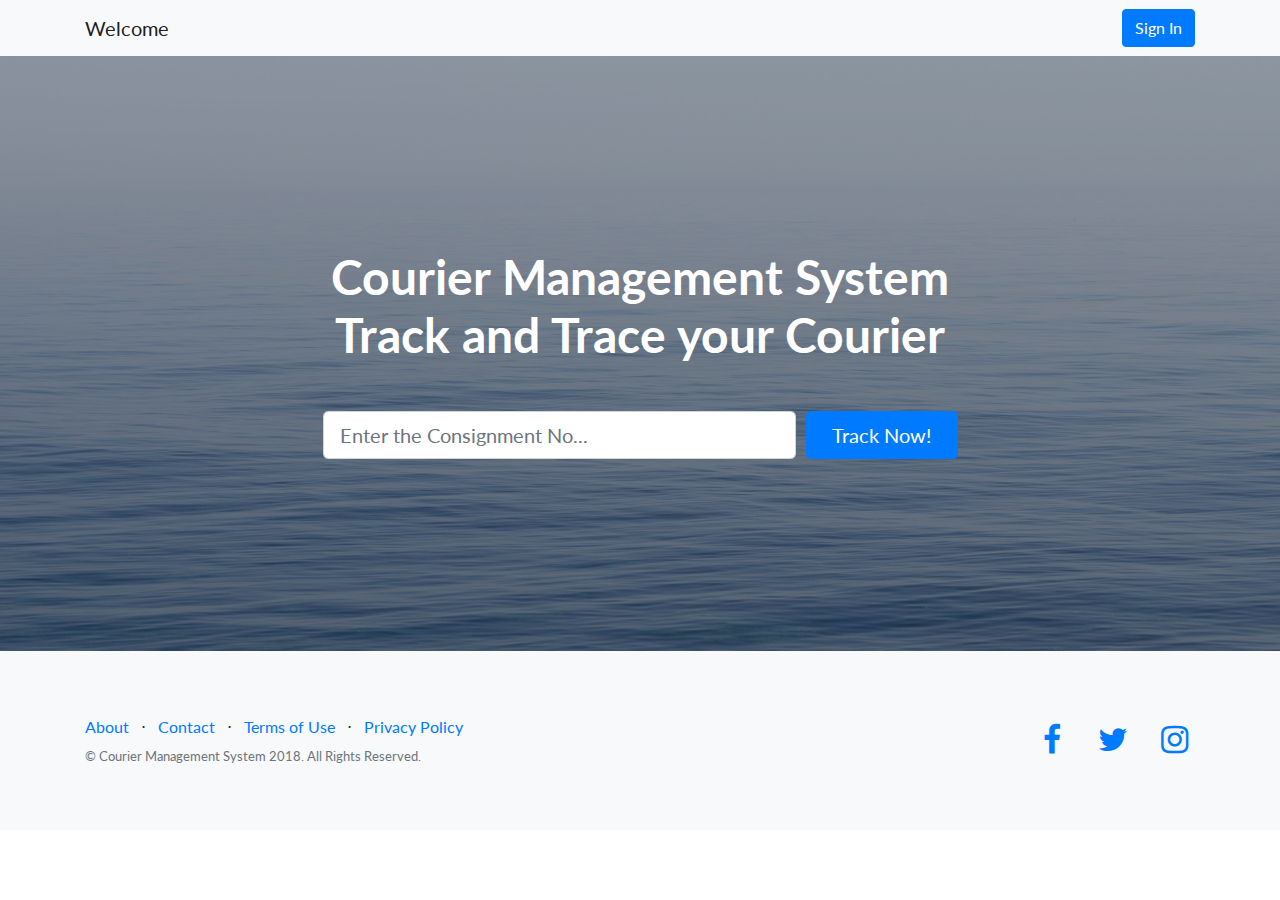
<file: index.html>
<!DOCTYPE html>
<html lang="en">

  <head>

    <meta charset="utf-8">
    <meta name="viewport" content="width=device-width, initial-scale=1, shrink-to-fit=no">
    <meta name="description" content="">
    <meta name="author" content="">

    <title>CMS | Home</title>

    <!-- Bootstrap core CSS -->
    <link href="vendor/bootstrap/css/bootstrap.min.css" rel="stylesheet">

    <!-- Custom fonts for this template -->
    <link href="vendor/font-awesome/css/font-awesome.min.css" rel="stylesheet" type="text/css">
    <link href="vendor/simple-line-icons/css/simple-line-icons.css" rel="stylesheet" type="text/css">
    <link href="https://fonts.googleapis.com/css?family=Lato:300,400,700,300italic,400italic,700italic" rel="stylesheet" type="text/css">

    <!-- Custom styles for this template -->
    <link href="css/landing-page.min.css" rel="stylesheet">

  </head>

  <body>

    <!-- Navigation -->
    <nav class="navbar navbar-light bg-light static-top">
      <div class="container">
        <a class="navbar-brand" href="#">Welcome</a>
        <a class="btn btn-primary" href="login.php">Sign In</a>
      </div>
    </nav>

    <!-- Masthead -->
    <header class="masthead text-white text-center">
      <div class="overlay"></div>
      <div class="container">
        <div class="row">
          <div class="col-xl-9 mx-auto">
            <h1 class="mb-5">Courier Management System <br>Track and Trace your Courier</h1>
          </div>
          <div class="col-md-10 col-lg-8 col-xl-7 mx-auto">
            <form>
              <div class="form-row">
                <div class="col-12 col-md-9 mb-2 mb-md-0">
                  <input type="email" class="form-control form-control-lg" placeholder="Enter the Consignment No...">
                </div>
                <div class="col-12 col-md-3">
                  <button type="submit" class="btn btn-block btn-lg btn-primary">Track Now!</button>
                </div>
              </div>
            </form>
          </div>
        </div>
      </div>
    </header>

    <!-- Footer -->
    <footer class="footer bg-light">
      <div class="container">
        <div class="row">
          <div class="col-lg-6 h-100 text-center text-lg-left my-auto">
            <ul class="list-inline mb-2">
              <li class="list-inline-item">
                <a href="#">About</a>
              </li>
              <li class="list-inline-item">&sdot;</li>
              <li class="list-inline-item">
                <a href="#">Contact</a>
              </li>
              <li class="list-inline-item">&sdot;</li>
              <li class="list-inline-item">
                <a href="#">Terms of Use</a>
              </li>
              <li class="list-inline-item">&sdot;</li>
              <li class="list-inline-item">
                <a href="#">Privacy Policy</a>
              </li>
            </ul>
            <p class="text-muted small mb-4 mb-lg-0">&copy; Courier Management System 2018. All Rights Reserved.</p>
          </div>
          <div class="col-lg-6 h-100 text-center text-lg-right my-auto">
            <ul class="list-inline mb-0">
              <li class="list-inline-item mr-3">
                <a href="#">
                  <i class="fa fa-facebook fa-2x fa-fw"></i>
                </a>
              </li>
              <li class="list-inline-item mr-3">
                <a href="#">
                  <i class="fa fa-twitter fa-2x fa-fw"></i>
                </a>
              </li>
              <li class="list-inline-item">
                <a href="#">
                  <i class="fa fa-instagram fa-2x fa-fw"></i>
                </a>
              </li>
            </ul>
          </div>
        </div>
      </div>
    </footer>

    <!-- Bootstrap core JavaScript -->
    <script src="vendor/jquery/jquery.min.js"></script>
    <script src="vendor/bootstrap/js/bootstrap.bundle.min.js"></script>

  </body>

</html>
</file>
<file: vendor/simple-line-icons/css/simple-line-icons.css>
@font-face {
  font-family: 'simple-line-icons';
  src: url('../fonts/Simple-Line-Icons.eot?v=2.4.0');
  src: url('../fonts/Simple-Line-Icons.eot?v=2.4.0#iefix') format('embedded-opentype'), url('../fonts/Simple-Line-Icons.woff2?v=2.4.0') format('woff2'), url('../fonts/Simple-Line-Icons.ttf?v=2.4.0') format('truetype'), url('../fonts/Simple-Line-Icons.woff?v=2.4.0') format('woff'), url('../fonts/Simple-Line-Icons.svg?v=2.4.0#simple-line-icons') format('svg');
  font-weight: normal;
  font-style: normal;
}
/*
 Use the following CSS code if you want to have a class per icon.
 Instead of a list of all class selectors, you can use the generic [class*="icon-"] selector, but it's slower:
*/
.icon-user,
.icon-people,
.icon-user-female,
.icon-user-follow,
.icon-user-following,
.icon-user-unfollow,
.icon-login,
.icon-logout,
.icon-emotsmile,
.icon-phone,
.icon-call-end,
.icon-call-in,
.icon-call-out,
.icon-map,
.icon-location-pin,
.icon-direction,
.icon-directions,
.icon-compass,
.icon-layers,
.icon-menu,
.icon-list,
.icon-options-vertical,
.icon-options,
.icon-arrow-down,
.icon-arrow-left,
.icon-arrow-right,
.icon-arrow-up,
.icon-arrow-up-circle,
.icon-arrow-left-circle,
.icon-arrow-right-circle,
.icon-arrow-down-circle,
.icon-check,
.icon-clock,
.icon-plus,
.icon-minus,
.icon-close,
.icon-event,
.icon-exclamation,
.icon-organization,
.icon-trophy,
.icon-screen-smartphone,
.icon-screen-desktop,
.icon-plane,
.icon-notebook,
.icon-mustache,
.icon-mouse,
.icon-magnet,
.icon-energy,
.icon-disc,
.icon-cursor,
.icon-cursor-move,
.icon-crop,
.icon-chemistry,
.icon-speedometer,
.icon-shield,
.icon-screen-tablet,
.icon-magic-wand,
.icon-hourglass,
.icon-graduation,
.icon-ghost,
.icon-game-controller,
.icon-fire,
.icon-eyeglass,
.icon-envelope-open,
.icon-envelope-letter,
.icon-bell,
.icon-badge,
.icon-anchor,
.icon-wallet,
.icon-vector,
.icon-speech,
.icon-puzzle,
.icon-printer,
.icon-present,
.icon-playlist,
.icon-pin,
.icon-picture,
.icon-handbag,
.icon-globe-alt,
.icon-globe,
.icon-folder-alt,
.icon-folder,
.icon-film,
.icon-feed,
.icon-drop,
.icon-drawer,
.icon-docs,
.icon-doc,
.icon-diamond,
.icon-cup,
.icon-calculator,
.icon-bubbles,
.icon-briefcase,
.icon-book-open,
.icon-basket-loaded,
.icon-basket,
.icon-bag,
.icon-action-undo,
.icon-action-redo,
.icon-wrench,
.icon-umbrella,
.icon-trash,
.icon-tag,
.icon-support,
.icon-frame,
.icon-size-fullscreen,
.icon-size-actual,
.icon-shuffle,
.icon-share-alt,
.icon-share,
.icon-rocket,
.icon-question,
.icon-pie-chart,
.icon-pencil,
.icon-note,
.icon-loop,
.icon-home,
.icon-grid,
.icon-graph,
.icon-microphone,
.icon-music-tone-alt,
.icon-music-tone,
.icon-earphones-alt,
.icon-earphones,
.icon-equalizer,
.icon-like,
.icon-dislike,
.icon-control-start,
.icon-control-rewind,
.icon-control-play,
.icon-control-pause,
.icon-control-forward,
.icon-control-end,
.icon-volume-1,
.icon-volume-2,
.icon-volume-off,
.icon-calendar,
.icon-bulb,
.icon-chart,
.icon-ban,
.icon-bubble,
.icon-camrecorder,
.icon-camera,
.icon-cloud-download,
.icon-cloud-upload,
.icon-envelope,
.icon-eye,
.icon-flag,
.icon-heart,
.icon-info,
.icon-key,
.icon-link,
.icon-lock,
.icon-lock-open,
.icon-magnifier,
.icon-magnifier-add,
.icon-magnifier-remove,
.icon-paper-clip,
.icon-paper-plane,
.icon-power,
.icon-refresh,
.icon-reload,
.icon-settings,
.icon-star,
.icon-symbol-female,
.icon-symbol-male,
.icon-target,
.icon-credit-card,
.icon-paypal,
.icon-social-tumblr,
.icon-social-twitter,
.icon-social-facebook,
.icon-social-instagram,
.icon-social-linkedin,
.icon-social-pinterest,
.icon-social-github,
.icon-social-google,
.icon-social-reddit,
.icon-social-skype,
.icon-social-dribbble,
.icon-social-behance,
.icon-social-foursqare,
.icon-social-soundcloud,
.icon-social-spotify,
.icon-social-stumbleupon,
.icon-social-youtube,
.icon-social-dropbox,
.icon-social-vkontakte,
.icon-social-steam {
  font-family: 'simple-line-icons';
  speak: none;
  font-style: normal;
  font-weight: normal;
  font-variant: normal;
  text-transform: none;
  line-height: 1;
  /* Better Font Rendering =========== */
  -webkit-font-smoothing: antialiased;
  -moz-osx-font-smoothing: grayscale;
}
.icon-user:before {
  content: "\e005";
}
.icon-people:before {
  content: "\e001";
}
.icon-user-female:before {
  content: "\e000";
}
.icon-user-follow:before {
  content: "\e002";
}
.icon-user-following:before {
  content: "\e003";
}
.icon-user-unfollow:before {
  content: "\e004";
}
.icon-login:before {
  content: "\e066";
}
.icon-logout:before {
  content: "\e065";
}
.icon-emotsmile:before {
  content: "\e021";
}
.icon-phone:before {
  content: "\e600";
}
.icon-call-end:before {
  content: "\e048";
}
.icon-call-in:before {
  content: "\e047";
}
.icon-call-out:before {
  content: "\e046";
}
.icon-map:before {
  content: "\e033";
}
.icon-location-pin:before {
  content: "\e096";
}
.icon-direction:before {
  content: "\e042";
}
.icon-directions:before {
  content: "\e041";
}
.icon-compass:before {
  content: "\e045";
}
.icon-layers:before {
  content: "\e034";
}
.icon-menu:before {
  content: "\e601";
}
.icon-list:before {
  content: "\e067";
}
.icon-options-vertical:before {
  content: "\e602";
}
.icon-options:before {
  content: "\e603";
}
.icon-arrow-down:before {
  content: "\e604";
}
.icon-arrow-left:before {
  content: "\e605";
}
.icon-arrow-right:before {
  content: "\e606";
}
.icon-arrow-up:before {
  content: "\e607";
}
.icon-arrow-up-circle:before {
  content: "\e078";
}
.icon-arrow-left-circle:before {
  content: "\e07a";
}
.icon-arrow-right-circle:before {
  content: "\e079";
}
.icon-arrow-down-circle:before {
  content: "\e07b";
}
.icon-check:before {
  content: "\e080";
}
.icon-clock:before {
  content: "\e081";
}
.icon-plus:before {
  content: "\e095";
}
.icon-minus:before {
  content: "\e615";
}
.icon-close:before {
  content: "\e082";
}
.icon-event:before {
  content: "\e619";
}
.icon-exclamation:before {
  content: "\e617";
}
.icon-organization:before {
  content: "\e616";
}
.icon-trophy:before {
  content: "\e006";
}
.icon-screen-smartphone:before {
  content: "\e010";
}
.icon-screen-desktop:before {
  content: "\e011";
}
.icon-plane:before {
  content: "\e012";
}
.icon-notebook:before {
  content: "\e013";
}
.icon-mustache:before {
  content: "\e014";
}
.icon-mouse:before {
  content: "\e015";
}
.icon-magnet:before {
  content: "\e016";
}
.icon-energy:before {
  content: "\e020";
}
.icon-disc:before {
  content: "\e022";
}
.icon-cursor:before {
  content: "\e06e";
}
.icon-cursor-move:before {
  content: "\e023";
}
.icon-crop:before {
  content: "\e024";
}
.icon-chemistry:before {
  content: "\e026";
}
.icon-speedometer:before {
  content: "\e007";
}
.icon-shield:before {
  content: "\e00e";
}
.icon-screen-tablet:before {
  content: "\e00f";
}
.icon-magic-wand:before {
  content: "\e017";
}
.icon-hourglass:before {
  content: "\e018";
}
.icon-graduation:before {
  content: "\e019";
}
.icon-ghost:before {
  content: "\e01a";
}
.icon-game-controller:before {
  content: "\e01b";
}
.icon-fire:before {
  content: "\e01c";
}
.icon-eyeglass:before {
  content: "\e01d";
}
.icon-envelope-open:before {
  content: "\e01e";
}
.icon-envelope-letter:before {
  content: "\e01f";
}
.icon-bell:before {
  content: "\e027";
}
.icon-badge:before {
  content: "\e028";
}
.icon-anchor:before {
  content: "\e029";
}
.icon-wallet:before {
  content: "\e02a";
}
.icon-vector:before {
  content: "\e02b";
}
.icon-speech:before {
  content: "\e02c";
}
.icon-puzzle:before {
  content: "\e02d";
}
.icon-printer:before {
  content: "\e02e";
}
.icon-present:before {
  content: "\e02f";
}
.icon-playlist:before {
  content: "\e030";
}
.icon-pin:before {
  content: "\e031";
}
.icon-picture:before {
  content: "\e032";
}
.icon-handbag:before {
  content: "\e035";
}
.icon-globe-alt:before {
  content: "\e036";
}
.icon-globe:before {
  content: "\e037";
}
.icon-folder-alt:before {
  content: "\e039";
}
.icon-folder:before {
  content: "\e089";
}
.icon-film:before {
  content: "\e03a";
}
.icon-feed:before {
  content: "\e03b";
}
.icon-drop:before {
  content: "\e03e";
}
.icon-drawer:before {
  content: "\e03f";
}
.icon-docs:before {
  content: "\e040";
}
.icon-doc:before {
  content: "\e085";
}
.icon-diamond:before {
  content: "\e043";
}
.icon-cup:before {
  content: "\e044";
}
.icon-calculator:before {
  content: "\e049";
}
.icon-bubbles:before {
  content: "\e04a";
}
.icon-briefcase:before {
  content: "\e04b";
}
.icon-book-open:before {
  content: "\e04c";
}
.icon-basket-loaded:before {
  content: "\e04d";
}
.icon-basket:before {
  content: "\e04e";
}
.icon-bag:before {
  content: "\e04f";
}
.icon-action-undo:before {
  content: "\e050";
}
.icon-action-redo:before {
  content: "\e051";
}
.icon-wrench:before {
  content: "\e052";
}
.icon-umbrella:before {
  content: "\e053";
}
.icon-trash:before {
  content: "\e054";
}
.icon-tag:before {
  content: "\e055";
}
.icon-support:before {
  content: "\e056";
}
.icon-frame:before {
  content: "\e038";
}
.icon-size-fullscreen:before {
  content: "\e057";
}
.icon-size-actual:before {
  content: "\e058";
}
.icon-shuffle:before {
  content: "\e059";
}
.icon-share-alt:before {
  content: "\e05a";
}
.icon-share:before {
  content: "\e05b";
}
.icon-rocket:before {
  content: "\e05c";
}
.icon-question:before {
  content: "\e05d";
}
.icon-pie-chart:before {
  content: "\e05e";
}
.icon-pencil:before {
  content: "\e05f";
}
.icon-note:before {
  content: "\e060";
}
.icon-loop:before {
  content: "\e064";
}
.icon-home:before {
  content: "\e069";
}
.icon-grid:before {
  content: "\e06a";
}
.icon-graph:before {
  content: "\e06b";
}
.icon-microphone:before {
  content: "\e063";
}
.icon-music-tone-alt:before {
  content: "\e061";
}
.icon-music-tone:before {
  content: "\e062";
}
.icon-earphones-alt:before {
  content: "\e03c";
}
.icon-earphones:before {
  content: "\e03d";
}
.icon-equalizer:before {
  content: "\e06c";
}
.icon-like:before {
  content: "\e068";
}
.icon-dislike:before {
  content: "\e06d";
}
.icon-control-start:before {
  content: "\e06f";
}
.icon-control-rewind:before {
  content: "\e070";
}
.icon-control-play:before {
  content: "\e071";
}
.icon-control-pause:before {
  content: "\e072";
}
.icon-control-forward:before {
  content: "\e073";
}
.icon-control-end:before {
  content: "\e074";
}
.icon-volume-1:before {
  content: "\e09f";
}
.icon-volume-2:before {
  content: "\e0a0";
}
.icon-volume-off:before {
  content: "\e0a1";
}
.icon-calendar:before {
  content: "\e075";
}
.icon-bulb:before {
  content: "\e076";
}
.icon-chart:before {
  content: "\e077";
}
.icon-ban:before {
  content: "\e07c";
}
.icon-bubble:before {
  content: "\e07d";
}
.icon-camrecorder:before {
  content: "\e07e";
}
.icon-camera:before {
  content: "\e07f";
}
.icon-cloud-download:before {
  content: "\e083";
}
.icon-cloud-upload:before {
  content: "\e084";
}
.icon-envelope:before {
  content: "\e086";
}
.icon-eye:before {
  content: "\e087";
}
.icon-flag:before {
  content: "\e088";
}
.icon-heart:before {
  content: "\e08a";
}
.icon-info:before {
  content: "\e08b";
}
.icon-key:before {
  content: "\e08c";
}
.icon-link:before {
  content: "\e08d";
}
.icon-lock:before {
  content: "\e08e";
}
.icon-lock-open:before {
  content: "\e08f";
}
.icon-magnifier:before {
  content: "\e090";
}
.icon-magnifier-add:before {
  content: "\e091";
}
.icon-magnifier-remove:before {
  content: "\e092";
}
.icon-paper-clip:before {
  content: "\e093";
}
.icon-paper-plane:before {
  content: "\e094";
}
.icon-power:before {
  content: "\e097";
}
.icon-refresh:before {
  content: "\e098";
}
.icon-reload:before {
  content: "\e099";
}
.icon-settings:before {
  content: "\e09a";
}
.icon-star:before {
  content: "\e09b";
}
.icon-symbol-female:before {
  content: "\e09c";
}
.icon-symbol-male:before {
  content: "\e09d";
}
.icon-target:before {
  content: "\e09e";
}
.icon-credit-card:before {
  content: "\e025";
}
.icon-paypal:before {
  content: "\e608";
}
.icon-social-tumblr:before {
  content: "\e00a";
}
.icon-social-twitter:before {
  content: "\e009";
}
.icon-social-facebook:before {
  content: "\e00b";
}
.icon-social-instagram:before {
  content: "\e609";
}
.icon-social-linkedin:before {
  content: "\e60a";
}
.icon-social-pinterest:before {
  content: "\e60b";
}
.icon-social-github:before {
  content: "\e60c";
}
.icon-social-google:before {
  content: "\e60d";
}
.icon-social-reddit:before {
  content: "\e60e";
}
.icon-social-skype:before {
  content: "\e60f";
}
.icon-social-dribbble:before {
  content: "\e00d";
}
.icon-social-behance:before {
  content: "\e610";
}
.icon-social-foursqare:before {
  content: "\e611";
}
.icon-social-soundcloud:before {
  content: "\e612";
}
.icon-social-spotify:before {
  content: "\e613";
}
.icon-social-stumbleupon:before {
  content: "\e614";
}
.icon-social-youtube:before {
  content: "\e008";
}
.icon-social-dropbox:before {
  content: "\e00c";
}
.icon-social-vkontakte:before {
  content: "\e618";
}
.icon-social-steam:before {
  content: "\e620";
}
</file>
<file: css/landing-page.min.css>
body{font-family:Lato,'Helvetica Neue',Helvetica,Arial,sans-serif}h1,h2,h3,h4,h5,h6{font-family:Lato,'Helvetica Neue',Helvetica,Arial,sans-serif;font-weight:700}header.masthead{position:relative;background-color:#343a40;background:url(../img/bg-masthead.jpg) no-repeat center center;-webkit-background-size:cover;-moz-background-size:cover;-o-background-size:cover;background-size:cover;padding-top:8rem;padding-bottom:8rem}header.masthead .overlay{position:absolute;background-color:#212529;height:100%;width:100%;top:0;left:0;opacity:.3}header.masthead h1{font-size:2rem}@media (min-width:768px){header.masthead{padding-top:12rem;padding-bottom:12rem}header.masthead h1{font-size:3rem}}.showcase .showcase-text{padding:3rem}.showcase .showcase-img{min-height:30rem;background-size:cover}@media (min-width:768px){.showcase .showcase-text{padding:7rem}}.features-icons{padding-top:7rem;padding-bottom:7rem}.features-icons .features-icons-item{max-width:20rem}.features-icons .features-icons-item .features-icons-icon{height:7rem}.features-icons .features-icons-item .features-icons-icon i{font-size:4.5rem}.features-icons .features-icons-item:hover .features-icons-icon i{font-size:5rem}.testimonials{padding-top:7rem;padding-bottom:7rem}.testimonials .testimonial-item{max-width:18rem}.testimonials .testimonial-item img{max-width:12rem;box-shadow:0 5px 5px 0 #adb5bd}.call-to-action{position:relative;background-color:#343a40;background:url(../img/bg-masthead.jpg) no-repeat center center;-webkit-background-size:cover;-moz-background-size:cover;-o-background-size:cover;background-size:cover;padding-top:7rem;padding-bottom:7rem}.call-to-action .overlay{position:absolute;background-color:#212529;height:100%;width:100%;top:0;left:0;opacity:.3}footer.footer{padding-top:4rem;padding-bottom:4rem}
</file>
